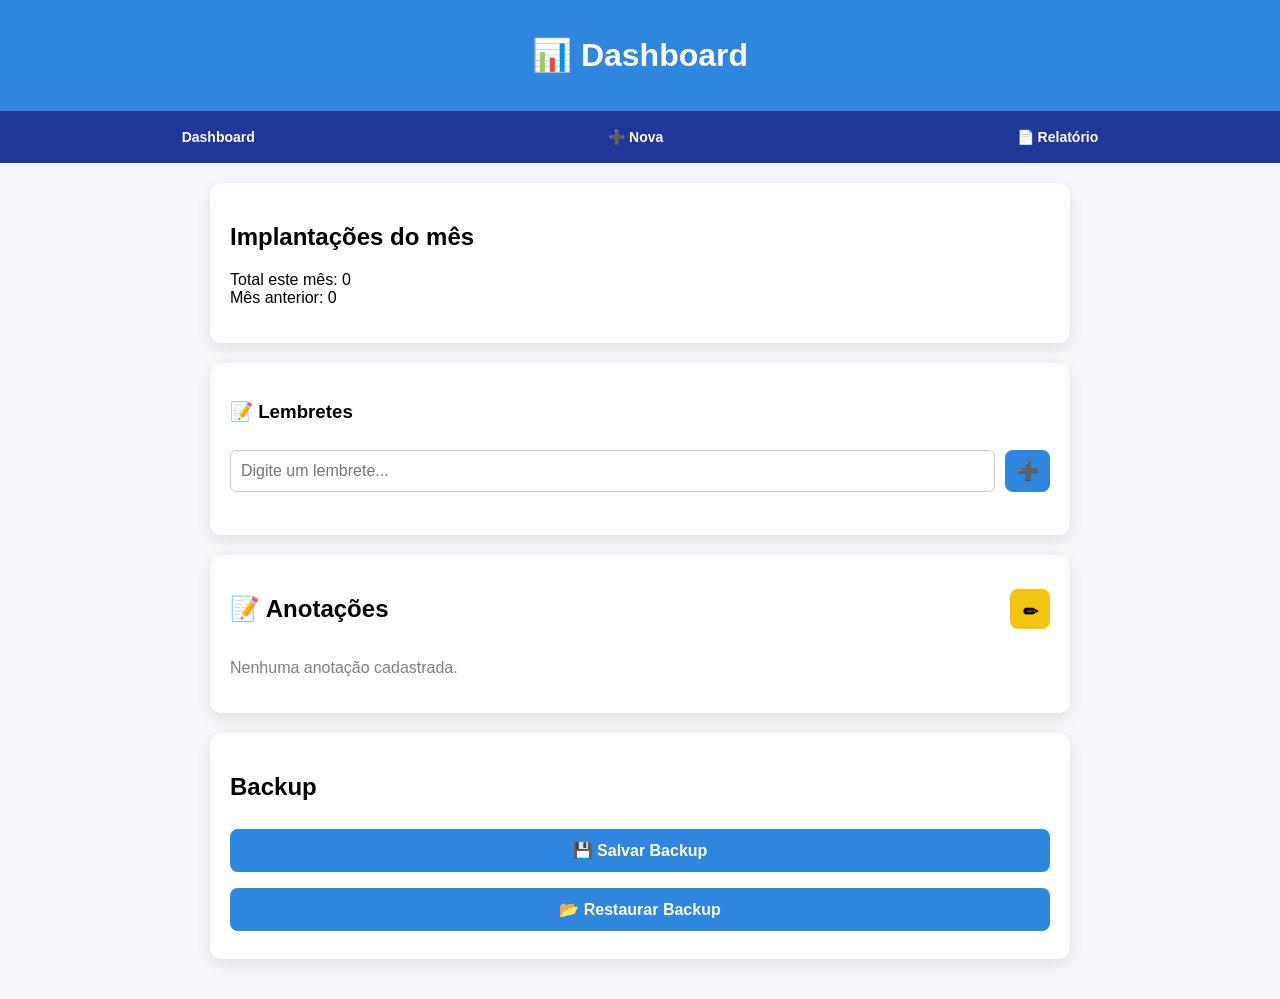
<file: index.html>
<!DOCTYPE html>
<html lang="pt-BR">

<head>
  <meta charset="UTF-8">
  <meta name="viewport" content="width=device-width, initial-scale=1.0">
  <title>Dashboard - Implantações</title>

  <link rel="stylesheet" href="style.css">
  <link rel="manifest" href="manifest.json">
  <meta name="theme-color" content="#2e86de">
</head>

<body>

  <header>
    <h1>📊 Dashboard</h1>
  </header>

  <nav>
    <a href="index.html">Dashboard</a>
    <a href="nova.html">➕ Nova</a>
    <a href="relatorio.html">📄 Relatório</a>
  </nav>

  <main>
    <div class="card">
      <h2>Implantações do mês</h2>
      <p id="resumoMes"></p>
    </div>

    <div class="card">

      <h3>📝 Lembretes</h3>

      <div class="novo-lembrete">
        <input type="text" id="novoLembrete" placeholder="Digite um lembrete...">
        <button onclick="adicionarLembrete()">➕</button>
      </div>

      <div id="kanbanLembretes" class="quadro-lembretes"></div>

    </div>

    <div class="card">
      <div class="bloco-anotacoes-header">
        <h2>📝 Anotações</h2>
        <button class="btn-editar-anotacao" onclick="toggleEdicaoAnotacao()">✏</button>
      </div>

      <div id="visualizacaoAnotacao"></div>

      <div id="edicaoAnotacao" style="display:none;">
        <textarea id="textoAnotacao" rows="6" placeholder="Digite suas anotações aqui..."></textarea>
        <button onclick="salvarAnotacao()">💾 Salvar</button>
      </div>
    </div>
    <div class="card">
      <h2>Backup</h2>
      <button onclick="exportarBackup()">💾 Salvar Backup</button>
      <button onclick="importarBackup()">📂 Restaurar Backup</button>
      <input type="file" id="inputBackup" style="display:none">
    </div>
  </main>

  <script src="script.js"></script>
  <script>
    document.addEventListener("DOMContentLoaded", atualizarDashboard);
  </script>

</body>

</html>
</file>
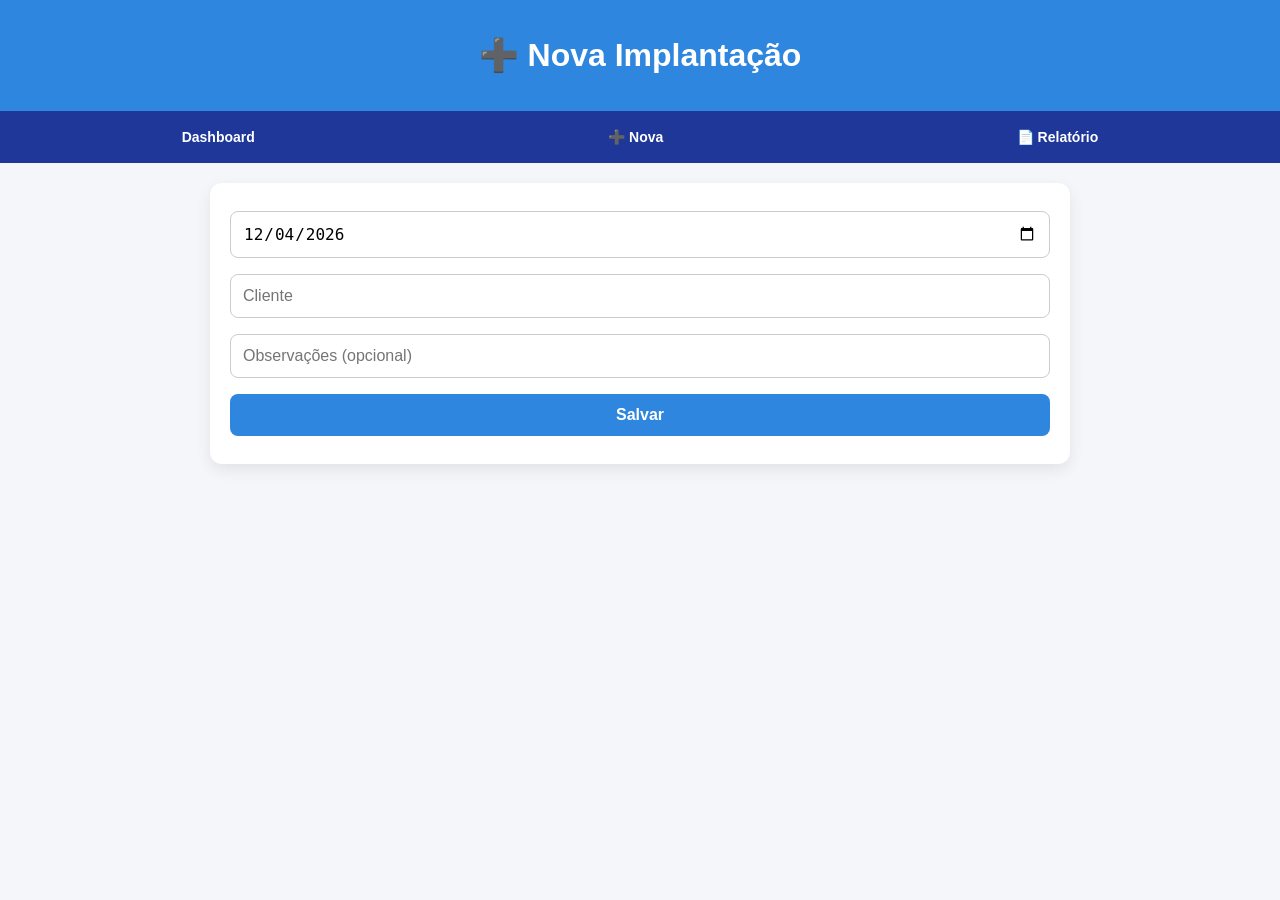
<file: nova.html>
<!DOCTYPE html>
<html lang="pt-BR">
<head>
<meta charset="UTF-8">
<meta name="viewport" content="width=device-width, initial-scale=1.0">
<title>Nova Implantação</title>
<link rel="stylesheet" href="style.css">
</head>
<body>

<header>
  <h1>➕ Nova Implantação</h1>
</header>

<nav>
  <a href="index.html">Dashboard</a>
  <a href="nova.html">➕ Nova</a>
  <a href="relatorio.html">📄 Relatório</a>
</nav>

<main>
  <div class="card">
    <input type="date" id="data">
    <input type="text" id="cliente" placeholder="Cliente">
    <input type="text" id="observacao" placeholder="Observações (opcional)">
    <button onclick="salvarImplantacao()">Salvar</button>
  </div>
</main>

<script src="script.js"></script>
<script>
document.addEventListener("DOMContentLoaded", definirDataHoje);
</script>

</body>
</html>
</file>
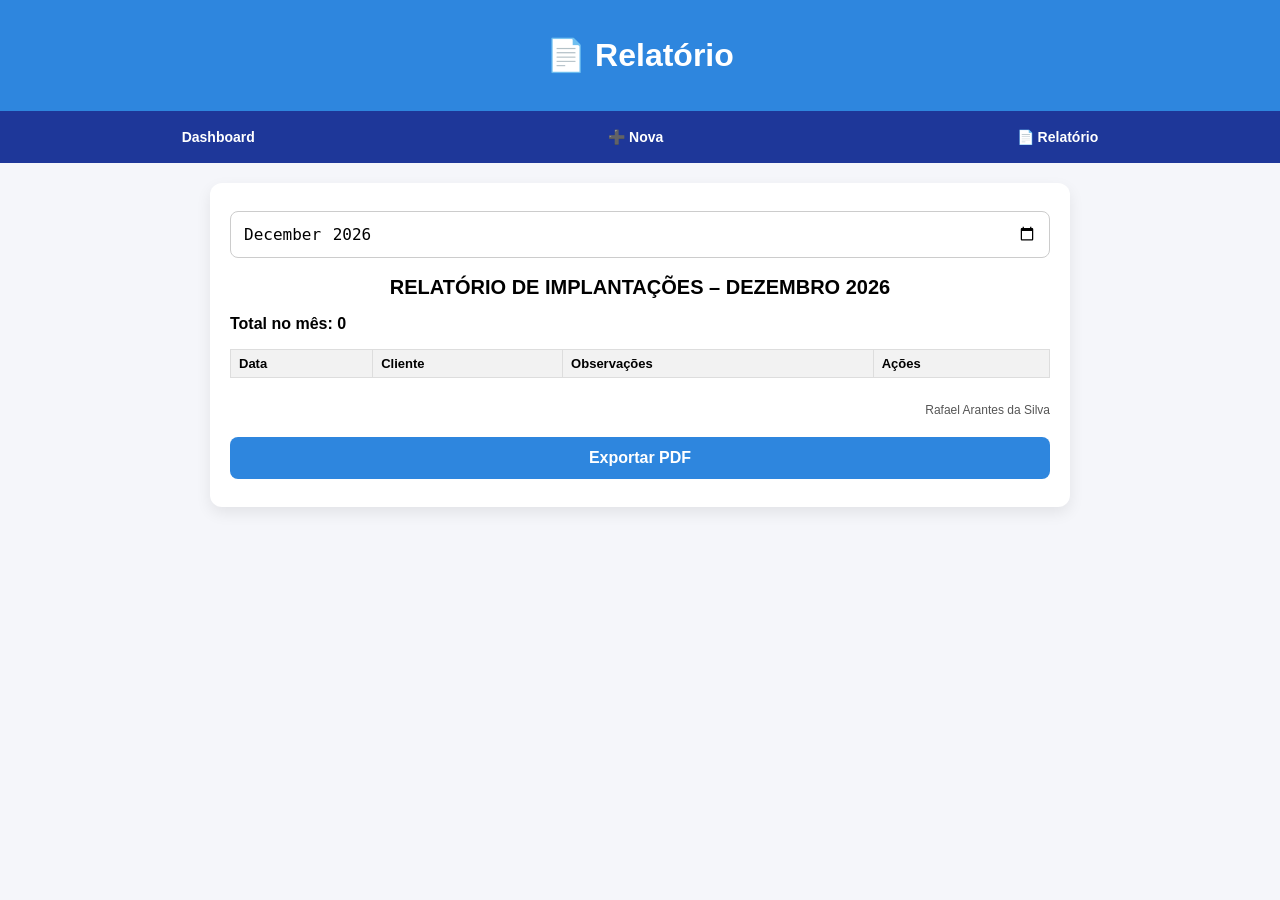
<file: relatorio.html>
<!DOCTYPE html>
<html lang="pt-BR">

<head>
    <meta charset="UTF-8">
    <meta name="viewport" content="width=device-width, initial-scale=1.0">
    <title>Relatório</title>
    <link rel="stylesheet" href="style.css">
</head>

<body>

    <header>
        <h1>📄 Relatório</h1>
    </header>

    <nav>
        <a href="index.html">Dashboard</a>
        <a href="nova.html">➕ Nova</a>
        <a href="relatorio.html">📄 Relatório</a>
    </nav>

    <main>
        <div class="card">
            <input type="month" id="filtroMes" onchange="gerarRelatorio()">

            <h2 id="tituloRelatorio" class="titulo-relatorio"></h2>

            <p id="totalMes" style="font-weight:bold; margin-top:10px;"></p>

            <table id="tabelaRelatorio"></table>

            <p id="rodapeRelatorio" class="rodape-relatorio"></p>

            <button onclick="exportarPDF()">Exportar PDF</button>
        </div>
    </main>

    <script src="script.js"></script>
    <script>
        document.addEventListener("DOMContentLoaded", function () {
            definirMesAtualNoFiltro();
            gerarRelatorio();
        });
    </script>

</body>

</html>
</file>
<file: style.css>
/* RESET */
* {
  box-sizing: border-box;
}

body {
  margin: 0;
  font-family: Arial, sans-serif;
  background: #f5f6fa;
}

/* HEADER */
header {
  background: #2e86de;
  color: white;
  padding: 15px;
  text-align: center;
}

/* MENU */
nav {
  display: flex;
  justify-content: space-around;
  align-items: center;
  background: #1e3799;
  padding: 10px 5px;
}

nav a {
  color: white;
  text-decoration: none;
  font-weight: bold;
  padding: 8px 10px;
  border-radius: 6px;
  font-size: 14px;
  transition: background 0.2s;
}

nav a:hover {
  background: rgba(255,255,255,0.2);
}

/* CONTEÚDO */
main {
  padding: 20px;
  max-width: 900px;
  margin: auto;
}

/* CARD */
.card {
  background: white;
  padding: 20px;
  border-radius: 12px;
  box-shadow: 0 6px 15px rgba(0,0,0,0.08);
  margin-bottom: 20px;
}

/* ============================= */
/* QUADRO DE LEMBRETES */
/* ============================= */

.novo-lembrete{
  display:flex;
  gap:10px;
  margin-top:10px;
}

.novo-lembrete{
  display:flex;
  gap:10px;
  margin-top:10px;
}

.novo-lembrete input{
  width:auto;
  flex:1;
  padding:10px;
  border-radius:6px;
  border:1px solid #ccc;
}

.novo-lembrete button{
  width: 45px;      /* largura fixa pequena */
  flex: none;       /* impede esticar */
  padding: 10px;
  font-size: 18px;
}

/* quadro */

.quadro-lembretes{
  display:flex;
  flex-wrap:wrap;
  gap:15px;
  margin-top:15px;
}

/* post-it */

.postit{
  background:#fff59d;
  transform: rotate(-1deg);
  width:180px;
  min-height:100px;
  padding:15px;
  border-radius:8px;
  box-shadow:0 4px 10px rgba(0,0,0,0.2);
  position:relative;
  font-size:14px;
}

/* botão excluir */

.postit button{
  position:absolute;
  top:5px;
  right:5px;
  border:none;
  background:red;
  color:white;
  border-radius:50%;
  width:20px;
  height:20px;
  cursor:pointer;
  font-size:12px;
}

/* ============================= */
/* ANOTAÇÕES */
/* ============================= */

.bloco-anotacoes-header {
  display: flex;
  justify-content: space-between;
  align-items: center;
}

.btn-editar-anotacao {
  width: 40px;
  height: 40px;
  font-size: 18px;
  background: #f1c40f;
  color: black;
  border-radius: 8px;
}

.btn-editar-anotacao:hover {
  background: #d4ac0d;
}

#visualizacaoAnotacao {
  margin-top: 10px;
  white-space: pre-wrap;
}

#edicaoAnotacao textarea {
  width: 100%;
  resize: vertical;
}

/* INPUTS */
input, button {
  width: 100%;
  padding: 12px;
  margin: 8px 0;
  font-size: 16px;
  border-radius: 8px;
}

input {
  border: 1px solid #ccc;
}

/* BOTÃO */
button {
  background: #2e86de;
  color: white;
  border: none;
  cursor: pointer;
  font-weight: bold;
  transition: 0.2s;
}

button:hover {
  background: #1e3799;
}

/* TABELA */
table {
  width: 100%;
  border-collapse: collapse;
  margin-top: 15px;
}

th, td {
  border: 1px solid #ddd;
  padding: 10px;
  text-align: left;
}

th {
  background: #f0f0f0;
}

/* RESPONSIVO */
@media (max-width: 600px) {

  nav {
    flex-wrap: wrap;
    gap: 6px;
  }

  nav a {
    flex: 1 1 45%;
    text-align: center;
  }

}

/* ============================= */
/* RELATÓRIO COMPACTO */
/* ============================= */

#tabelaRelatorio {
  font-size: 14px;
}

#tabelaRelatorio th,
#tabelaRelatorio td {
  padding: 6px 8px;
}

#tabelaRelatorio th {
  background: #f2f2f2;
  font-size: 13px;
}

#tabelaRelatorio td {
  font-size: 13px;
}

/* Botões menores dentro da tabela */
#tabelaRelatorio button {
  width: auto;
  padding: 4px 6px;
  margin: 0 2px;
  font-size: 12px;
  border-radius: 4px;
}

/* Botão editar */
.btn-editar {
  background: #f1c40f;
  color: black;
  border: none;
}

/* Botão excluir */
.btn-excluir {
  background: #e74c3c;
  color: white;
  border: none;
}

/* Hover excluir */
.btn-excluir:hover {
  background: #c0392b;
}

/* Espaçamento entre botões de ação */
#tabelaRelatorio td button {
  margin-right: 6px;
}

/* Remove margem do último botão */
#tabelaRelatorio td button:last-child {
  margin-right: 0;
}

.acoes {
  display: flex;
  flex-direction: row;     /* sempre horizontal */
  justify-content: center; /* centraliza */
  align-items: center;
  gap: 8px;                /* espaço entre eles */
  flex-wrap: nowrap;       /* NÃO deixa quebrar linha */
}

#tabelaRelatorio button {
  width: 28px;
  height: 28px;
  padding: 0;
  font-size: 14px;
}

/* ============================= */
/* MODO IMPRESSÃO */
/* ============================= */

@media print {

  body {
    background: white;
  }

  header,
  nav,
  input,
  button {
    display: none !important;
  }

  main {
    padding: 0;
    margin: 0;
  }

  .card {
    box-shadow: none;
    border: none;
    margin: 0;
    padding: 0;
  }

  #totalMes {
    font-size: 16px;
    margin-bottom: 10px;
  }

  table {
    font-size: 14px;
  }

  th {
    background: #ddd !important;
  }

}
/* Esconder coluna Ações no PDF */
@media print {

   .titulo-relatorio {
    font-size: 22px;
    margin-bottom: 20px;
  }

    .rodape-relatorio {
    margin-top: 40px;
    font-size: 11px;
  }
  /* Esconde última coluna (Ações) */
  #tabelaRelatorio th:last-child,
  #tabelaRelatorio td:last-child {
    display: none !important;
  }

}
.titulo-relatorio {
  text-align: center;
  margin-top: 10px;
  font-size: 20px;
  font-weight: bold;
}

.rodape-relatorio {
  margin-top: 25px;
  font-size: 12px;
  text-align: right;
  color: #555;
}
</file>
